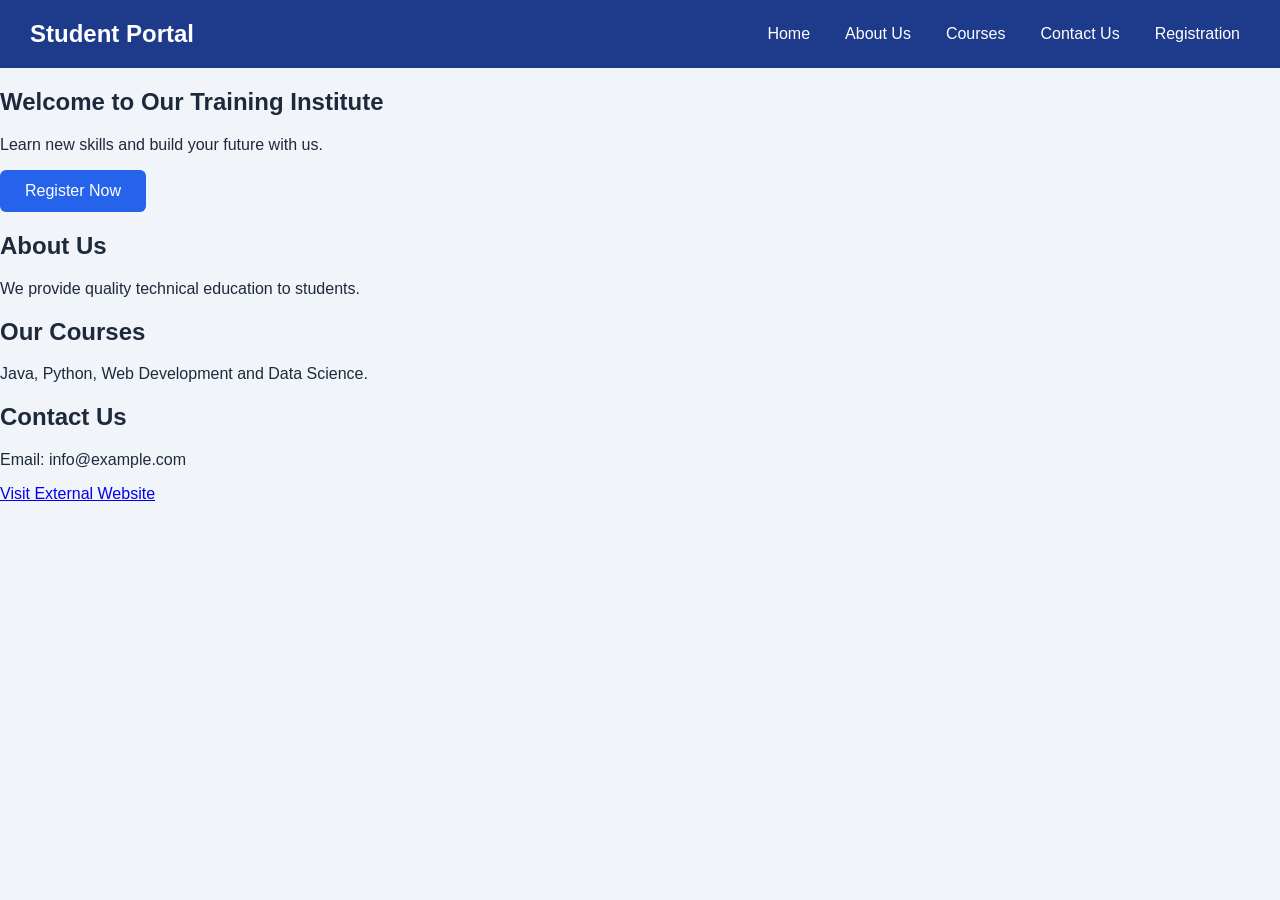
<file: index.html>
<!DOCTYPE html>
<html lang="en">
<head>
    <meta charset="UTF-8">
    <meta name="viewport" content="width=device-width, initial-scale=1.0">
    <title>Student Registration Portal</title>
    <link rel="stylesheet" href="stylee.css">
</head>
<body>

    <nav class="navbar">
        <h2>Student Portal</h2>

        <div class="nav-links">
            <a href="index.html">Home</a>
            <a href="#about">About Us</a>
            <a href="#courses">Courses</a>
            <a href="#contact">Contact Us</a>
            <a href="registerr.html">Registration</a>
        </div>
    </nav>

    <section class="hero">
        <h1>Welcome to Our Training Institute</h1>
        <p>Learn new skills and build your future with us.</p>

        <a href="registerr.html" class="btn">Register Now</a>
    </section>

    <section >
        <h2>About Us</h2>
        <p>We provide quality technical education to students.</p>
    </section>

    <section >
        <h2>Our Courses</h2>
        <p>Java, Python, Web Development and Data Science.</p>
    </section>

    <section >
        <h2>Contact Us</h2>
        <p>Email: info@example.com</p>
        <p>
            <a href="https://www.w3.org/"
               target="_blank" rel="noopener noreferrer">
                Visit External Website
            </a>
        </p>
    </section>

</body>
</html>
</file>
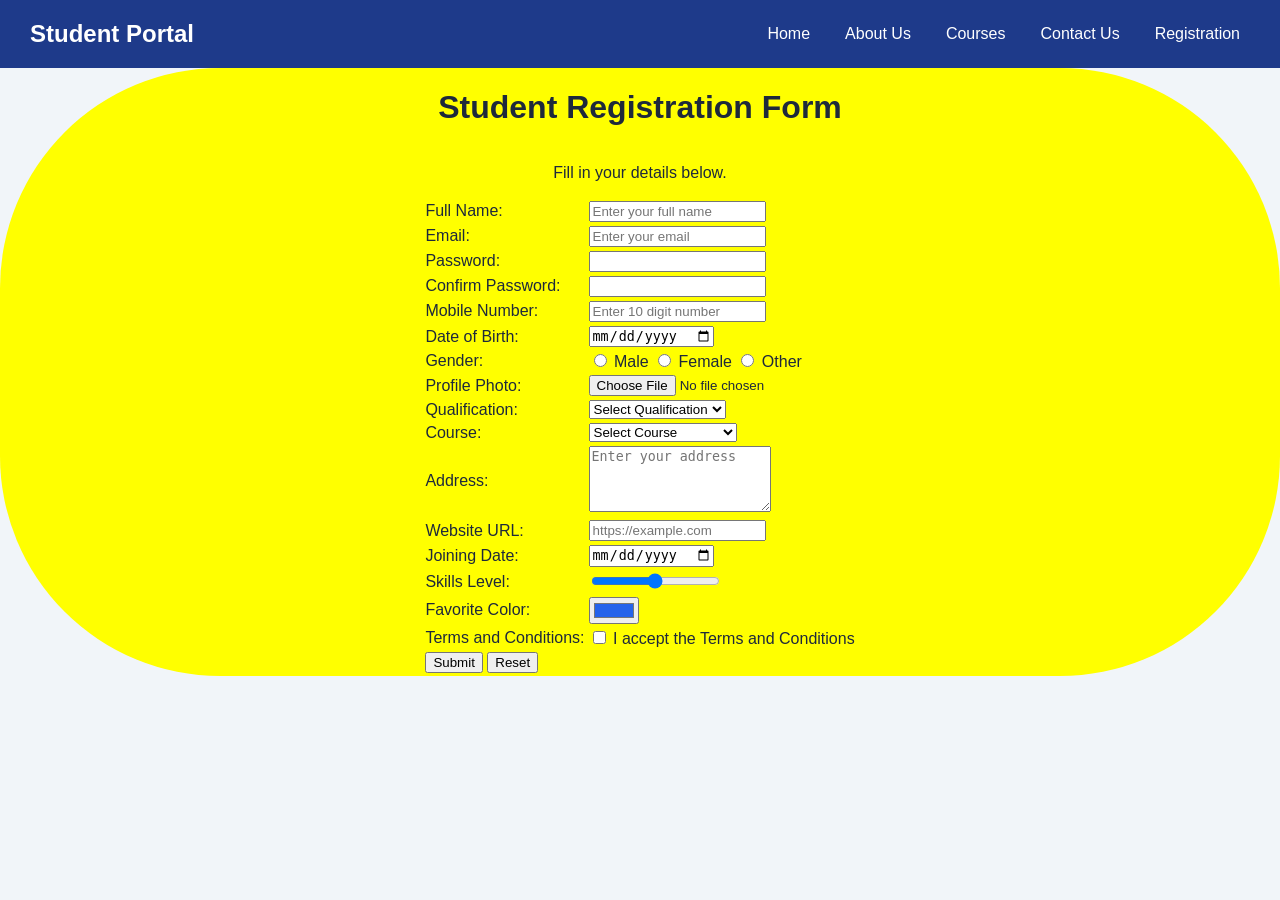
<file: registerr.html>
<!DOCTYPE html>
<html lang="en">
<head>
    <meta charset="UTF-8">
    <meta name="viewport" content="width=device-width, initial-scale=1.0">
    <title>Student Registration Form</title>
    <link rel="stylesheet" href="stylee.css">
</head>
<body>

    <nav class="navbar">
        <h2>Student Portal</h2>

        <div class="nav-links">
            <a href="index.html">Home</a>
            <a href="index.html#about">About Us</a>
            <a href="index.html#courses">Courses</a>
            <a href="index.html#contact">Contact Us</a>
            <a href="registration.html">Registration</a>
        </div>
    </nav>

    <div class="container">

        <h1>Student Registration Form</h1>
        <p>Fill in your details below.</p>

        <form action="#" method="post" enctype="multipart/form-data">

            <table>
                <tr>
                    <td><label for="name">Full Name:</label></td>
                    <td>
                        <input type="text" id="name" name="name"
                        placeholder="Enter your full name"
                        minlength="3" maxlength="50" required>
                    </td>
                </tr>

                <tr>
                    <td><label for="email">Email:</label></td>
                    <td>
                        <input type="email" id="email" name="email"
                        placeholder="Enter your email" required>
                    </td>
                </tr>

                <tr>
                    <td><label for="password">Password:</label></td>
                    <td>
                        <input type="password" id="password" name="password"
                        minlength="8" maxlength="20" required>
                    </td>
                </tr>

                <tr>
                    <td><label for="confirm">Confirm Password:</label></td>
                    <td>
                        <input type="password" id="confirm" name="confirm"
                        minlength="8" maxlength="20" required>
                    </td>
                </tr>

                <tr>
                    <td><label for="mobile">Mobile Number:</label></td>
                    <td>
                        <input type="tel" id="mobile" name="mobile"
                        placeholder="Enter 10 digit number"
                        pattern="[0-9]{10}" maxlength="10" required>
                    </td>
                </tr>

                <tr>
                    <td><label for="dob">Date of Birth:</label></td>
                    <td>
                        <input type="date" id="dob" name="dob" required>
                    </td>
                </tr>

                <tr>
                    <td>Gender:</td>
                    <td>
                        <div class="options">
                            <label><input type="radio" name="gender"
                            value="Male" required> Male</label>

                            <label><input type="radio" name="gender"
                            value="Female"> Female</label>

                            <label><input type="radio" name="gender"
                            value="Other"> Other</label>
                        </div>
                    </td>
                </tr>

                <tr>
                    <td><label for="photo">Profile Photo:</label></td>
                    <td>
                        <input type="file" id="photo" name="photo"
                        accept="image/*" required>
                    </td>
                </tr>

                <tr>
                    <td><label for="qualification">Qualification:</label></td>
                    <td>
                        <select id="qualification" name="qualification" required>
                            <option value="">Select Qualification</option>
                            <option value="10th">10th</option>
                            <option value="12th">12th</option>
                            <option value="graduate">Graduate</option>
                            <option value="postgraduate">Postgraduate</option>
                        </select>
                    </td>
                </tr>

                <tr>
                    <td><label for="course">Course:</label></td>
                    <td>
                        <select id="course" name="course" required>
                            <option value="">Select Course</option>
                            <option value="java">Java Programming</option>
                            <option value="python">Python Programming</option>
                            <option value="web">Web Development</option>
                            <option value="data">Data Science</option>
                        </select>
                    </td>
                </tr>

                <tr>
                    <td><label for="address">Address:</label></td>
                    <td>
                        <textarea id="address" name="address"
                        rows="4" maxlength="200"
                        placeholder="Enter your address"></textarea>
                    </td>
                </tr>

                <tr>
                    <td><label for="website">Website URL:</label></td>
                    <td>
                        <input type="url" id="website" name="website"
                        placeholder="https://example.com">
                    </td>
                </tr>

                <tr>
                    <td><label for="joining">Joining Date:</label></td>
                    <td>
                        <input type="date" id="joining" name="joining"
                        min="2026-01-01" required>
                    </td>
                </tr>

                <tr>
                    <td><label for="skills">Skills Level:</label></td>
                    <td>
                        <input type="range" id="skills" name="skills"
                        min="0" max="10" value="5">
                    </td>
                </tr>

                <tr>
                    <td><label for="color">Favorite Color:</label></td>
                    <td>
                        <input type="color" id="color" name="color"
                        value="#2563eb">
                    </td>
                </tr>

                <tr>
                    <td>Terms and Conditions:</td>
                    <td>
                        <label>
                            <input type="checkbox" name="terms" required>
                            I accept the Terms and Conditions
                        </label>
                    </td>
                </tr>

                <tr>
                    <td colspan="2" class="button-cell">
                        <button type="submit">Submit</button>
                        <button type="reset" class="reset-btn">Reset</button>
                    </td>
                </tr>

            </table>

        </form>

    </div>

</body>
</html>
</file>
<file: stylee.css>
/* Apply to the whole page */
* {
    box-sizing: border-box;
}

body {
    margin: 0;
    font-family: Arial, sans-serif;
    background-color: #f1f5f9;
    color: #1e293b;
}

/* Navigation bar */
.navbar {
    background-color: #1e3a8a;
    color: white;
    padding: 15px 30px;
    display: flex;
    justify-content: space-between;
    align-items: center;
    flex-wrap: wrap;
    gap: 15px;
}

.navbar h2 {
    margin: 0;
}

.nav-links {
    display: flex;
    gap: 15px;
    flex-wrap: wrap;
}

.nav-links a {
    color: white;
    text-decoration: none;
    padding: 10px;
    border-radius: 5px;
}

.nav-links a:hover {
    background-color: #3b82f6;
}


.btn {
    display: inline-block;
    background-color: #2563eb;
    color: white;
    padding: 12px 25px;
    text-decoration: none;
    border-radius: 6px;
}

.btn:hover {
    background-color: #1e40af;
}

.container{

    background-color: yellow;

    border-radius: 220px;
    display: flex;
    flex-direction: column;
    justify-content: center;
    align-items: center;
}
</file>
